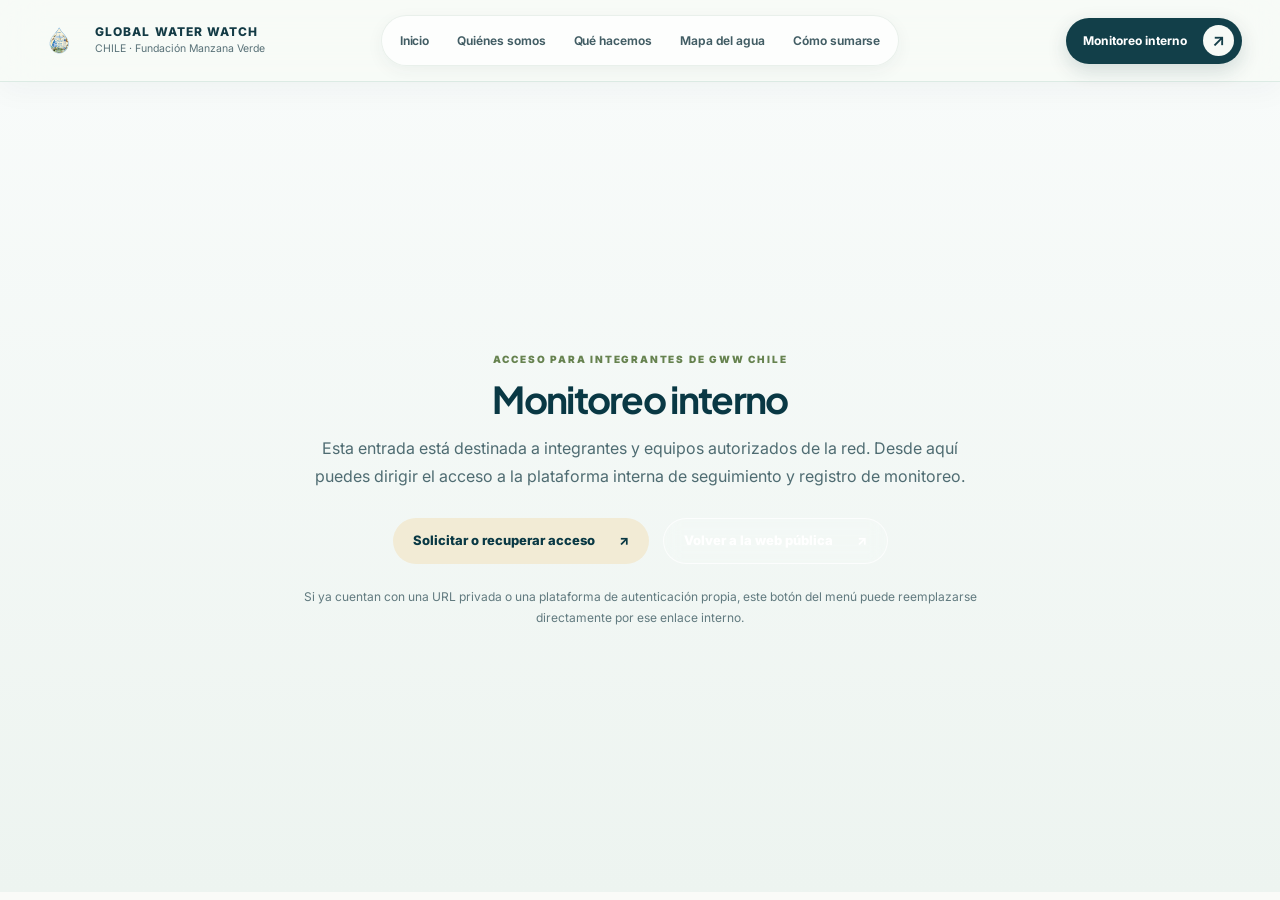
<file: monitoreo-interno.html>
<!doctype html>
<html lang="es-CL">
<head>
  <meta charset="utf-8">
  <meta name="viewport" content="width=device-width, initial-scale=1">
  <meta name="description" content="Acceso al monitoreo interno de Global Water Watch Chile para integrantes de la red.">
  <meta name="theme-color" content="#0c3a43">
  <title>Monitoreo interno · Global Water Watch Chile</title>
  <link rel="icon" href="assets/favicon.svg" type="image/svg+xml">
  <link rel="preconnect" href="https://fonts.googleapis.com">
  <link rel="preconnect" href="https://fonts.gstatic.com" crossorigin>
  <link href="https://fonts.googleapis.com/css2?family=Inter:wght@400;500;600;700;800&family=Plus+Jakarta+Sans:wght@400;500;600;700;800&display=swap" rel="stylesheet">
  <link rel="stylesheet" href="styles.css?v=gww-publica-20261116-navbar12">
  <script src="js/site.js?v=gww-publica-20261116-navbar12" defer></script>
</head>
<body>
  <header class="site-header" id="inicio">
    <a class="brand" href="index.html#inicio" aria-label="Global Water Watch Chile, volver al inicio">
      <img src="assets/logo-gww-chile.png" alt="" width="68" height="70">
      <span><strong>GLOBAL WATER WATCH</strong><small>CHILE · Fundación Manzana Verde</small></span>
    </a>
    <nav class="site-nav" id="site-nav" aria-label="Secciones de la web pública">
      <a href="index.html#inicio">Inicio</a>
      <a href="index.html#quienes">Quiénes somos</a>
      <a href="index.html#ciencia">Qué hacemos</a>
      <a href="index.html#mapa">Mapa del agua</a>
      <a href="index.html#contacto">Cómo sumarse</a>
    </nav>
    <div class="header-tools">
      <button class="menu-toggle" type="button" id="menu-toggle" aria-controls="site-nav" aria-expanded="false" aria-label="Abrir menú">
        <span class="menu-toggle-lines" aria-hidden="true"></span>
      </button>
      <a class="nav-internal is-current" href="monitoreo-interno.html" aria-current="page" aria-label="Monitoreo interno">
        <span class="internal-full">Monitoreo interno</span><span class="internal-short">Monitoreo</span>
        <span class="internal-arrow" aria-hidden="true">↗</span>
      </a>
    </div>
  </header>

  <main id="contenido">
    <section class="section internal-access" aria-labelledby="internal-access-heading">
      <div class="container internal-access__inner">
        <span class="eyebrow">Acceso para integrantes de GWW Chile</span>
        <h1 id="internal-access-heading">Monitoreo interno</h1>
        <p>Esta entrada está destinada a integrantes y equipos autorizados de la red. Desde aquí puedes dirigir el acceso a la plataforma interna de seguimiento y registro de monitoreo.</p>
        <div class="internal-access__actions">
          <a class="pill-link" href="mailto:fundacionmanzanaverde@gmail.com?subject=Acceso%20a%20monitoreo%20interno%20GWW%20Chile">Solicitar o recuperar acceso <span aria-hidden="true">↗</span></a>
          <a class="pill-link pill-link-secondary" href="index.html#contacto">Volver a la web pública <span aria-hidden="true">↗</span></a>
        </div>
        <p class="internal-access__note">Si ya cuentan con una URL privada o una plataforma de autenticación propia, este botón del menú puede reemplazarse directamente por ese enlace interno.</p>
      </div>
    </section>
  </main>
</body>
</html>
</file>
<file: styles.css>
/* Diseño público Global Water Watch Chile */
:root {
  --ink:#133b45;
  --deep:#093844;
  --blue:#2484bf;
  --sky:#68a5dd;
  --green:#66824f;
  --orange:#db5720;
  --cream:#f2ebd5;
  --paper:#fafbf8;
  --muted:#506971;
  --line:#dbe5e2;
  --header-height:78px;
  --heading:'Plus Jakarta Sans','Segoe UI',system-ui,sans-serif;
  --sans:'Inter','Segoe UI',Arial,system-ui,sans-serif;
  --serif:var(--heading);
}
*{box-sizing:border-box}
html{scroll-behavior:smooth;scroll-padding-top:var(--header-height)}
body{margin:0;background:var(--paper);color:var(--ink);font:400 15px/1.65 var(--sans);overflow-x:hidden}
img{display:block;max-width:100%}
h1,h2,h3,h4,p,figure{margin:0}
h1,h2,h3{line-height:1.13}
h1,h2,h3,h4{font-family:var(--heading);font-weight:700}
a{color:inherit;text-decoration:none}
button,input,select{font:inherit}
button{cursor:pointer}
[hidden]{display:none!important}
:focus-visible{outline:3px solid #db5720;outline-offset:4px}
.container{width:min(1160px,calc(100% - 48px));margin-inline:auto}
.container-wide{width:min(1360px,calc(100% - 40px));margin-inline:auto}
.skip-link{position:absolute;z-index:500;left:14px;top:-65px;padding:11px 15px;background:#fff;color:var(--deep)}
.skip-link:focus{top:10px}
.site-header{position:sticky;top:0;z-index:2000;min-height:var(--header-height);padding:8px clamp(18px,3.5vw,58px);display:flex;align-items:center;justify-content:space-between;gap:24px;background:rgba(246,250,248,.72);border-bottom:1px solid rgba(255,255,255,.5);box-shadow:0 3px 18px rgba(9,56,68,.055);-webkit-backdrop-filter:blur(24px) saturate(160%);backdrop-filter:blur(24px) saturate(160%)}
.brand{display:flex;align-items:center;gap:11px;min-width:0}
.brand img{width:54px;height:61px;object-fit:contain;flex-shrink:0}
.brand strong{display:block;font-size:13px;letter-spacing:.09em;line-height:1.25;font-weight:800}
.brand small{display:block;margin-top:4px;color:var(--muted);font-size:11px;line-height:1.2}
.site-nav{display:flex;align-items:center;gap:7px;white-space:nowrap;font-size:12px;font-weight:700}
.site-nav a{display:inline-flex;align-items:center;justify-content:center;padding:10px 15px;border:1px solid rgba(116,163,155,.23);border-radius:999px;background:rgba(255,255,255,.45);transition:background .2s ease,border-color .2s ease,transform .2s ease;color:var(--deep)}
.site-nav a:hover{background:rgba(255,255,255,.91);border-color:rgba(57,117,110,.35);transform:translateY(-1px)}
.site-nav .nav-contact{color:white;background:rgba(9,56,68,.83);border-color:rgba(9,56,68,.12)}
.site-nav .nav-contact:hover{background:rgba(9,56,68,.96);color:white}
.menu-toggle{display:none;border:1px solid rgba(116,163,155,.25);border-radius:12px;background:rgba(255,255,255,.58);color:var(--ink);font-size:26px;width:42px;height:40px;line-height:1}
.section{padding:clamp(42px,6vw,75px) 0}
.section-head{text-align:center;max-width:650px;margin:0 auto 27px}
.section-head h2{font-size:clamp(32px,3vw,44px);margin:4px auto 9px;letter-spacing:-.035em}
.section-head>p{font-size:15px;color:var(--muted);max-width:580px;margin-inline:auto;line-height:1.55}
.eyebrow{font-size:10px;letter-spacing:.18em;text-transform:uppercase;font-weight:900;color:var(--green)}
.pill-link{display:inline-flex;align-items:center;justify-content:center;gap:24px;background:var(--cream);color:var(--deep);font-size:13px;font-weight:800;padding:11px 20px;border-radius:40px;transition:transform .2s ease,background-color .2s ease;white-space:nowrap}
.pill-link:hover{transform:translateY(-2px);background:#fff7df}

/* Portada: mensaje centrado; métodos trasladados a la sección educativa. */
.hero{position:relative;isolation:isolate;color:#fff;min-height:calc(100svh - var(--header-height));background:#214b45;overflow:hidden}
.hero-landscape,.hero-people,.hero-shade{position:absolute;inset:0;z-index:-2;pointer-events:none}
.hero-landscape{width:73%;background:url('assets/hero-rio-comunidad.jpg') 45% 52%/cover no-repeat;-webkit-mask-image:linear-gradient(90deg,#000 0%,#000 50%,transparent 100%);mask-image:linear-gradient(90deg,#000 0%,#000 50%,transparent 100%)}
.hero-people{inset:0 0 0 auto;width:64%;background:url('assets/gww-p5-21.webp') center/cover no-repeat;-webkit-mask-image:linear-gradient(90deg,transparent 0%,#000 50%,#000 100%);mask-image:linear-gradient(90deg,transparent 0%,#000 50%,#000 100%)}
.hero-shade{z-index:-1;background:linear-gradient(180deg,rgba(3,38,43,.46),rgba(3,42,47,.4) 42%,rgba(1,27,36,.73) 100%),linear-gradient(90deg,rgba(0,33,41,.1),rgba(0,30,38,.26) 55%,rgba(0,30,37,.1))}
.hero-inner{min-height:calc(100svh - var(--header-height));display:flex;align-items:center;justify-content:center;padding-top:75px;padding-bottom:75px}
.hero-message{text-align:center;max-width:810px;margin-inline:auto;text-shadow:0 3px 18px rgba(0,25,34,.45)}
.hero-kicker{font-size:12px;letter-spacing:.22em;text-transform:uppercase;font-weight:800;color:#e5f3eb}
.hero h1{font-size:clamp(48px,6.2vw,84px);line-height:1.1;letter-spacing:-.055em;margin:14px 0 19px;text-wrap:balance;font-weight:750}
.hero h1 em{font-style:normal;color:#d5eef0;font-weight:750}
.hero-message>p:not(.hero-kicker){max-width:660px;font-size:clamp(15px,1.45vw,19px);line-height:1.65;color:#f6faf7;margin:0 auto}
.hero-actions{display:flex;align-items:center;justify-content:center;gap:12px;flex-wrap:wrap;margin-top:30px;text-shadow:none}
.hero-actions .pill-link{min-width:190px;gap:18px;padding:13px 22px}
.pill-link-secondary{background:rgba(250,253,250,.13);border:1px solid rgba(255,255,255,.72);color:white;-webkit-backdrop-filter:blur(8px);backdrop-filter:blur(8px)}
.pill-link-secondary:hover{background:rgba(255,255,255,.24);color:#fff}

/* Identidad: composición fotográfica editorial y datos con contraste alto. */
.identity{background:#fbfaf7}
.identity .section-head{margin-bottom:20px}
.identity-story{display:grid;grid-template-columns:minmax(0,1.02fr) minmax(0,.98fr);gap:clamp(28px,5vw,70px);align-items:center;max-width:1120px;margin:auto}
.identity-visual{position:relative;min-height:335px;padding:4px 52px 34px 0}
.identity-photo-main{display:block;width:100%;height:326px;object-fit:cover;object-position:center 47%;border-radius:90px 15px 80px 18px;box-shadow:0 24px 48px rgba(10,54,58,.12)}
.identity-photo-inset{position:absolute;right:0;bottom:0;display:block;width:42%;height:148px;object-fit:cover;border:7px solid #fbfaf7;border-radius:18px 58px 18px 56px;box-shadow:0 16px 33px rgba(7,45,50,.16)}
.identity-copy{max-width:520px}
.identity-overline{display:block;font-size:10px;letter-spacing:.16em;text-transform:uppercase;color:var(--green);font-weight:800;margin-bottom:8px}
.identity-statement{font:500 clamp(28px,3.3vw,45px)/1.12 var(--serif)!important;color:var(--deep)!important;letter-spacing:-.035em;margin-bottom:17px!important}
.identity-statement em{color:var(--blue)}
.identity-copy>p:not(.identity-statement){font-size:15px;line-height:1.76;color:#33535a;margin:0 0 12px}
.identity-copy .identity-signature{margin-top:18px!important;border-top:1px solid #cbdcd7;padding-top:14px;font-size:11px!important;letter-spacing:.05em;font-weight:750;color:var(--green)!important}
.network-ribbon{background:#fff;position:relative;margin:32px auto 0;border:1px solid #e5ece8;border-radius:22px;overflow:hidden;box-shadow:none}
.network-ribbon__content{display:flex;flex-direction:column;align-items:center;gap:10px;padding:24px 20px;color:var(--deep);text-align:center}
.network-caption{display:block;font-size:11px;letter-spacing:.15em;text-transform:uppercase;font-weight:900;color:#66824F}
.network-text{max-width:690px;font-size:13px;line-height:1.6;color:#53696d}
.network-logos-wrap{display:flex;flex-wrap:wrap;align-items:center;justify-content:center;gap:22px 38px;margin-top:9px;width:100%}
.network-logo{display:block;height:83px;max-width:165px;object-fit:contain;background:transparent;border:0;border-radius:0;padding:0;filter:none}
.organization-logos{display:flex;flex-wrap:wrap;align-items:center;justify-content:center;gap:18px 32px}
.organization-logo{display:flex;flex-direction:column;align-items:center;justify-content:center;gap:6px;min-width:86px;max-width:145px}
.organization-logo img{display:block;height:72px;max-width:145px;object-fit:contain;background:transparent;border:0;padding:0;box-shadow:none}
.organization-logo span{font-size:10px;line-height:1.3;color:var(--muted);text-align:center}
/* Qué hacemos: relato institucional, formación, material audiovisual y métodos. */
.science{background:#eef3ef}
.science .section-head{max-width:710px;margin-bottom:30px}
.science-intro{max-width:1020px;margin:0 auto 34px;display:grid;grid-template-columns:1fr 1fr;gap:clamp(20px,3vw,40px)}
.science-intro p{font-size:14px;line-height:1.8;color:#36575d}
.science-process{display:grid;grid-template-columns:repeat(3,minmax(0,1fr));gap:14px;margin-bottom:64px}
.process-step{padding:23px 23px 24px;border:1px solid #dce8e2;border-radius:17px;background:rgba(255,255,255,.72)}
.process-number{display:inline-block;font-size:11px;letter-spacing:.15em;font-weight:800;color:#45876d;margin-bottom:10px}
.process-step h3{font-size:17px;color:var(--deep);line-height:1.3;letter-spacing:-.02em;margin-bottom:8px}
.process-step p{font-size:12px;color:#526e72;line-height:1.7}
.science-subhead{text-align:center;margin:0 auto 24px;max-width:690px}
.science-subhead h3{font-size:clamp(24px,2.8vw,33px);letter-spacing:-.045em;margin:6px 0 10px;color:var(--deep)}
.science-subhead p{font-size:13px;color:var(--muted)}
.video-grid{display:grid;grid-template-columns:repeat(3,minmax(0,1fr));gap:18px}
.video-card{min-width:0}
.video-media{height:auto;aspect-ratio:16/10;position:relative;border-radius:15px;overflow:hidden;background:#174b53;box-shadow:0 9px 24px rgba(20,65,58,.12)}
.video-play{position:absolute;inset:0;width:100%;height:100%;display:grid;place-items:center;border:0;padding:0;background:transparent;color:#fff;cursor:pointer}
.video-play:after{content:"";position:absolute;inset:0;background:linear-gradient(180deg,transparent 35%,rgba(5,39,48,.4) 100%)}
.video-play img{width:100%;height:100%;object-fit:cover;transition:transform .3s}
.video-play:hover img{transform:scale(1.035)}
.play-ring{position:absolute;z-index:2;display:grid;place-items:center;width:60px;height:60px;border:1.5px solid #fff;border-radius:50%;background:rgba(0,37,44,.48);font-size:24px;line-height:1;padding-left:4px;transition:transform .2s}
.video-play:hover .play-ring{transform:scale(1.1)}
.video-media iframe{width:100%;height:100%;border:0;position:absolute;inset:0}
.video-card h3{font-size:19px;line-height:1.28;margin:14px 0 6px;color:var(--deep);text-align:center;font-weight:700}
.video-card>p{font-size:12px;color:var(--muted);line-height:1.6;text-align:center;max-width:310px;margin:0 auto}
.video-source-link{display:block;font-size:11px;font-weight:700;color:#176c87;text-align:center;margin-top:6px}
.video-source-link:hover{text-decoration:underline}
.monitoring{margin:72px auto 0}
.monitoring-intro{text-align:center;max-width:820px;margin:0 auto 32px}
.monitoring-intro h3{font-size:clamp(25px,3.2vw,38px);line-height:1.2;letter-spacing:-.04em;color:var(--deep);margin:7px 0 13px}
.monitoring-intro p{font-size:14px;line-height:1.75;color:#4d696e}
.methods{display:grid;grid-template-columns:repeat(3,minmax(0,1fr));gap:17px;align-items:stretch}
.method{min-width:0;border:1px solid #dce7e3;border-radius:23px;overflow:hidden;background:#fff;box-shadow:0 6px 21px rgba(17,60,65,.05)}
.method-visual{height:215px;display:grid;place-items:center;background:linear-gradient(142deg,#dcefeb,#edf5ed 60%,#e7f0e4);padding:20px}
.method-visual img{max-height:180px;max-width:78%;width:auto;height:auto;object-fit:contain;filter:drop-shadow(0 8px 12px rgba(21,66,69,.16))}
.method-visual--fisico img{max-height:190px;max-width:45%}
.method-visual--bacterio img{max-height:160px;max-width:68%}
.method-visual--macro img{max-height:185px;max-width:67%}
.method-content{padding:23px 23px 28px}
.method-label{font-size:10px;font-weight:800;letter-spacing:.09em;text-transform:uppercase;color:#5d8974}
.method-content h4{font-size:21px;letter-spacing:-.035em;line-height:1.22;color:var(--deep);margin:8px 0 12px}
.method-content p{font-size:13px;line-height:1.7;color:#526b70}
.stats{display:grid;grid-template-columns:repeat(3,minmax(0,1fr));max-width:1150px;margin:48px auto 48px;padding:30px 24px 20px;border-radius:23px;background:#f2ebd5;border:1px solid #e7dfc6;text-align:center}
.stats>div{padding:5px 18px;border-right:1px solid #d2cab6}
.stats>div:nth-child(3){border-right:0}
.stats strong{display:block;font:800 clamp(34px,4vw,54px)/1.08 var(--heading);letter-spacing:-.055em;color:#103e46}
.stats span{display:block;font-size:12px;line-height:1.5;color:#405b60;margin-top:4px}
.stats p{grid-column:1/-1;margin-top:19px;font-size:10.5px;line-height:1.5;color:#62746c}

/* Mapa: vista nacional a pantalla completa con explorador lateral desplegable. */
.map-section{position:relative;background:#f8faf9;min-height:calc(100svh - var(--header-height));padding:58px 0 95px;display:block}
.map-section .container-wide{width:min(1500px,calc(100% - 46px))}
.map-section .section-head{margin-bottom:21px}
.map-section .section-head h2{font-size:clamp(31px,2.8vw,42px);margin:3px auto 8px}
.map-section .section-head>p{font-size:13px}
.map-shell{position:relative;isolation:isolate;z-index:0;height:clamp(540px,72svh,860px);background:#fff;border:1px solid #dbe7e2;border-radius:22px;overflow:hidden;box-shadow:0 8px 24px rgba(14,58,61,.07)}
.map-main,.water-map{width:100%;height:100%;position:relative}
.water-map{background:#dfeee8;overflow:hidden}
.map-status{position:absolute;inset:0;z-index:550;display:grid;place-items:center;padding:18px;background:rgba(255,255,255,.86);font-size:12px;color:var(--muted);text-align:center}
.map-explore-toggle{position:absolute;top:17px;right:18px;z-index:800;display:flex;align-items:center;justify-content:center;gap:11px;min-height:45px;padding:10px 19px;border-radius:999px;border:1px solid #d6e5de;background:rgba(255,255,255,.93);box-shadow:0 6px 18px rgba(10,55,59,.16);-webkit-backdrop-filter:blur(12px);backdrop-filter:blur(12px);font-size:12px;font-weight:800;color:var(--deep)}
.map-explore-toggle:hover,.map-explore-toggle[aria-expanded="true"]{background:#e6f1eb;border-color:#bed7c9}
.filter-glyph{font-size:20px;font-weight:600;line-height:1}
.map-sidebar{position:absolute;z-index:790;right:16px;top:75px;bottom:16px;width:min(370px,calc(100% - 32px));min-width:0;min-height:0;display:flex;flex-direction:column;background:rgba(255,255,255,.98);border:1px solid #dce8e3;border-radius:18px;box-shadow:0 18px 42px rgba(9,51,58,.2);padding:24px 18px 18px;overflow:hidden;-webkit-backdrop-filter:blur(16px);backdrop-filter:blur(16px)}
.map-sidebar[hidden]{display:none}
.map-sidebar-close{position:absolute;top:10px;right:11px;border:0;background:#edf3ef;color:var(--deep);width:28px;height:28px;border-radius:50%;display:grid;place-items:center;font-size:22px;line-height:1}
.map-sidebar-intro{margin-bottom:14px;padding-right:14px}
.map-sidebar-intro .eyebrow{font-size:9px}
.map-sidebar-intro h3{font-size:20px;line-height:1.25;color:var(--deep);margin:7px 0 6px;letter-spacing:-.025em}
.map-sidebar-intro p{font-size:11px;color:#526e74;line-height:1.5}
.map-filters{display:grid;gap:10px;flex:0 0 auto}
.map-filters label{min-width:0;display:grid;gap:4px;font-size:10px;font-weight:800;letter-spacing:.045em;text-transform:uppercase;color:#536e73}
.map-filter-row{display:grid;grid-template-columns:minmax(0,1fr) minmax(0,1fr);gap:9px}
.map-filters input,.map-filters select{width:100%;height:38px;min-width:0;border:1px solid #d7e2dd;background:#fff;border-radius:9px;color:var(--ink);font:400 12px var(--sans);padding:0 10px}
.map-reset{height:37px;width:100%;border:1px solid #cfdfd7;border-radius:9px;background:#eef5f1;color:var(--deep);font-size:11px;font-weight:800;cursor:pointer}
.map-reset:hover{background:#dfeee6}
.map-directory{display:flex;flex-direction:column;min-height:0;flex:1 1 auto;margin-top:15px;border-top:1px solid #e4ebe8;padding-top:11px}
.map-directory-head{display:flex;justify-content:space-between;align-items:baseline;gap:10px;margin-bottom:8px}
.map-directory-title{font-size:10px;letter-spacing:.1em;text-transform:uppercase;font-weight:900;color:#64824f}
.map-list-count{font-size:10px;color:#607979;white-space:nowrap}
.map-list{display:flex;flex-direction:column;gap:5px;min-height:0;overflow-y:auto;overflow-x:hidden;overscroll-behavior:contain;scrollbar-width:thin;padding-right:3px}
.map-list-item{width:100%;display:grid;grid-template-columns:1fr;gap:2px;text-align:left;border:1px solid transparent;border-bottom-color:#e3ece8;border-radius:8px;background:transparent;padding:9px 10px;color:var(--ink);cursor:pointer}
.map-list-item:hover,.map-list-item[aria-current="true"]{border-color:#bed9cb;background:#eff5f1}
.map-list-item span{font-size:12px;font-weight:800;line-height:1.27}
.map-list-item small{font-size:10px;line-height:1.35;color:#61777b}
.map-empty{font-size:12px;color:var(--muted)}
.map-detail{position:absolute;z-index:650;bottom:20px;left:20px;width:min(400px,calc(100% - 40px));max-height:min(72%,470px);overflow-y:auto;overscroll-behavior:contain;scrollbar-width:thin;border:1px solid rgba(220,233,228,.98);border-radius:17px;padding:18px 18px 14px;background:rgba(255,255,252,.97);box-shadow:0 14px 40px rgba(8,51,55,.2);-webkit-backdrop-filter:blur(10px);backdrop-filter:blur(10px)}
.map-detail-header{padding-bottom:10px;margin-bottom:9px;border-bottom:1px solid #dce7e2}
.map-detail h3{font-size:clamp(20px,2.2vw,26px);line-height:1.2;color:var(--deep);margin:0 0 7px}
.map-detail p{font-size:11.5px;color:var(--muted);line-height:1.43}
.map-detail .detail-place{font-size:9px;color:var(--green);font-weight:800;letter-spacing:.07em;text-transform:uppercase;margin:0 0 5px}
.detail-fields{display:grid;grid-template-columns:repeat(2,minmax(0,1fr));gap:0 12px;margin:4px 0}
.detail-row{min-width:0;border-top:1px solid #e6eee9;padding:7px 0}
.detail-row dt{font-size:9px;font-weight:800;letter-spacing:.055em;text-transform:uppercase;color:#627b79}
.detail-row dd{font-size:11px;line-height:1.36;color:#204750;margin:3px 0 0;overflow-wrap:anywhere}
.map-disclaimer{font-size:9.5px!important;line-height:1.4!important;color:#687f7c!important;margin-top:9px}
.map-source{font-size:10px;font-weight:750;color:#176e83;display:inline-flex;margin-top:8px}
.detail-close{float:right;display:inline-grid;place-items:center;width:28px;height:28px;border:0;border-radius:50%;background:#eaf3ef;color:#31565c;font-size:19px;font-weight:400;line-height:1;cursor:pointer}
.detail-close:hover{background:#d5e9df}
.map-section .leaflet-container{font-family:var(--sans)}
.map-section .leaflet-control-attribution{font-size:9px}
.map-section .leaflet-control-zoom{margin-top:18px;margin-left:18px}
.map-section .leaflet-control-zoom a{font-family:var(--sans)}

/* Contacto exclusivamente con organizaciones territoriales. */
.contact{position:relative;isolation:isolate;overflow:hidden;background:#153f46;color:#fff;text-align:center;padding:78px 0;min-height:460px;display:grid;align-items:center}
.contact-photo{position:absolute;inset:0;z-index:-1;background:linear-gradient(rgba(0,43,49,.52),rgba(3,45,51,.62)),url('assets/contacto-organizaciones.jpg') center 46%/cover no-repeat;transform:scale(1.02)}
.contact .eyebrow{color:#c6ead6}
.contact h2{font-size:clamp(33px,3.2vw,45px);margin:5px 0 15px}
.contact p{font-size:15px;max-width:700px;margin:0 auto 22px;line-height:1.65;color:#f3f8f7}
.site-footer{background:#0d3844;color:#eaf3f0;padding:25px 0}
.footer-inner{display:flex;align-items:center;justify-content:space-between;gap:30px}
.footer-brand{display:flex;align-items:center;gap:20px;min-width:0}
.footer-brand img{height:135px;width:116px;object-fit:contain}
.footer-brand span{font-size:13px;color:#d3e4e1;line-height:1.5}
.footer-brand strong{font-size:17px;color:#fff}
.footer-social{display:flex;flex-direction:column;align-items:flex-start;gap:3px;font-size:13px}
.footer-social strong{font-size:14px;margin-bottom:3px}
.footer-social a:hover{text-decoration:underline}
.footer-license{font-size:10px;color:#b0d1d2;margin-top:6px}

@media(max-width:1020px) and (min-width:781px){
  .container{width:min(100% - 36px,1080px)}
  .brand strong{font-size:11px;letter-spacing:.05em}
  .brand small{font-size:10px}
  .site-nav a{padding:9px 11px;font-size:11px}
  .identity-visual{min-height:280px;padding-right:34px}
  .identity-photo-main{height:270px}
  .identity-photo-inset{height:114px}
}
@media(max-width:780px){
  :root{--header-height:69px}
  .site-header{padding:5px 18px;gap:8px}
  .brand img{width:47px;height:57px}
  .brand strong{font-size:11px}
  .brand small{font-size:10px}
  .menu-toggle{display:block;margin-left:auto}
  .site-nav{display:none;position:absolute;top:100%;left:12px;right:12px;padding:14px;background:rgba(250,252,250,.97);-webkit-backdrop-filter:blur(20px);backdrop-filter:blur(20px);flex-direction:column;align-items:stretch;gap:8px;border:1px solid var(--line);border-radius:0 0 16px 16px;box-shadow:0 12px 25px rgba(10,48,52,.12)}
  .site-nav.is-open{display:flex}
  .site-nav a{padding:11px 13px}
  .hero-landscape{width:100%;-webkit-mask-image:none;mask-image:none;opacity:.7}
  .hero-people{width:100%;opacity:.65}
  .hero-shade{background:linear-gradient(180deg,rgba(1,30,37,.57) 0%,rgba(2,39,44,.52) 34%,rgba(2,31,38,.78) 100%)}
  .hero-inner{min-height:calc(100svh - var(--header-height));padding:65px 0}
  .hero h1{font-size:clamp(42px,8vw,66px)}
  .hero-message>p:not(.hero-kicker){font-size:15px}
  .hero-actions{margin-top:25px}
  .section{padding:52px 0}
  .identity-story{grid-template-columns:1fr;gap:22px}
  .identity-visual{min-height:0;padding:0 33px 30px 0}
  .identity-photo-main{height:300px}
  .identity-photo-inset{height:125px}
  .identity-copy{max-width:none;text-align:center}
  .identity-copy>p:not(.identity-statement){font-size:14px}
  .identity-copy .identity-signature{margin:15px auto 0!important}
  .network-ribbon{margin-top:25px}
  .science-intro{grid-template-columns:1fr;gap:14px}
  .science-process{grid-template-columns:1fr;gap:10px;margin-bottom:50px}
  .process-step{padding:20px 22px}
  .methods{grid-template-columns:1fr;max-width:500px;margin:0 auto}
  .method{display:grid;grid-template-columns:155px 1fr}
  .method-visual{height:auto;min-height:208px;padding:16px}
  .method-visual img{max-height:160px}
  .method-content{padding:19px}
  .method-content h4{font-size:19px}
  .monitoring{margin-top:55px}
  .map-section{padding:50px 0 83px}
  .map-shell{height:520px}
  .map-explore-toggle{top:12px;right:12px}
  .map-sidebar{right:12px;top:69px;bottom:12px;width:min(360px,calc(100% - 24px));padding:19px 15px 14px}
  .map-detail{max-height:62%;width:min(340px,calc(100% - 24px));bottom:12px;left:12px}
}
@media(max-width:560px){
  .container,.container-wide,.map-section .container-wide{width:calc(100% - 28px)}
  .hero h1{font-size:clamp(40px,10vw,54px)}
  .hero-kicker{font-size:10px}
  .hero-message>p:not(.hero-kicker){font-size:13px}
  .hero-actions{gap:10px}
  .hero-actions .pill-link{min-width:0;width:100%;max-width:250px;padding:12px 18px}
  .identity-photo-main{height:225px}
  .identity-photo-inset{height:100px;width:42%}
  .network-ribbon__content{padding:21px 14px}
  .network-logos-wrap{gap:13px 22px}
  .network-logo{height:68px;max-width:135px}
  .video-grid{grid-template-columns:1fr;gap:26px}
  .video-media{aspect-ratio:16/9}
  .science-intro p{font-size:13px}
  .method{display:block}
  .method-visual{height:160px;min-height:0}
  .method-visual img,.method-visual--fisico img{max-height:133px}
  .method-content{padding:20px 21px 24px}
  .monitoring-intro p{font-size:13px}
  .stats{padding:21px 12px 16px;gap:12px;grid-template-columns:1fr;margin:38px 14px 0}
  .stats strong{font-size:37px}
  .stats span{font-size:11px}
  .stats>div{padding:0 4px 12px;border-right:0;border-bottom:1px solid #d3cbb5}
  .stats>div:nth-child(3){border:0;padding-bottom:0}
  .map-section{padding:45px 0 77px}
  .map-shell{height:475px;border-radius:16px}
  .map-detail{max-height:62%;width:calc(100% - 24px);left:12px;bottom:12px}
  .map-explore-toggle{font-size:11px;padding:10px 13px;min-height:40px}
  .map-sidebar{top:63px;bottom:10px;right:10px;width:calc(100% - 20px)}
  .map-sidebar-intro{margin-bottom:9px}
  .map-sidebar-intro h3{font-size:17px}
  .map-directory{margin-top:9px;padding-top:8px}
  .detail-fields{grid-template-columns:repeat(2,minmax(0,1fr))}
  .footer-inner{flex-direction:column;align-items:flex-start}
  .footer-brand img{height:104px;width:88px}
}
@media(max-height:680px) and (min-width:781px){
  .hero-inner{padding:32px 0}
  .hero h1{font-size:clamp(40px,5vw,63px)}
  .map-shell{height:520px}
}
@media(prefers-reduced-motion:reduce){html{scroll-behavior:auto}*,*:before,*:after{transition:none!important;animation:none!important}}

/* === Ajustes editoriales y visuales · ronda 2 === */
.identity-head{max-width:760px;margin-bottom:28px}
.identity-head h2{font-size:clamp(32px,3vw,44px);margin:4px auto 9px;letter-spacing:-.035em}
.identity-head>p{max-width:620px;margin-inline:auto}
.identity-copy>p{max-width:560px}
.identity-copy .identity-signature{display:inline-block}

.science .section-head{margin-bottom:22px}
.science-intro--single{display:block;max-width:840px;margin:0 auto 36px;text-align:center}
.science-intro--single p{font-size:14px;line-height:1.85;color:#36575d}
.science-process{margin-bottom:58px}

.method--full-photo .method-visual{height:245px;padding:0;background:#dfe8e4}
.method--full-photo .method-visual img{width:100%;height:100%;max-width:none;max-height:none;object-fit:cover;object-position:center;filter:none}
.method-steps{margin:16px 0 0;padding:0;list-style:none;display:grid;gap:8px}
.method-steps li{position:relative;padding-left:18px;font-size:12px;line-height:1.55;color:#4f696f}
.method-steps li::before{content:"";position:absolute;left:0;top:.5em;width:8px;height:8px;border-radius:50%;background:#79a88a}

.gww-marker-wrap{background:transparent;border:0}
.gww-marker{position:relative;width:40px;height:40px;border-radius:50% 50% 50% 0;transform:rotate(-45deg);background:linear-gradient(155deg,#54abe0 0%,#2d86c8 58%,#1768a9 100%);border:2.5px solid #fff;box-shadow:0 8px 18px rgba(9,56,68,.24)}
.gww-marker::after{content:"";position:absolute;inset:auto 0 4px 0;margin:auto;width:8px;height:8px;border-radius:50%;background:rgba(255,255,255,.2)}
.gww-marker span{position:absolute;inset:0;display:grid;place-items:center;transform:rotate(45deg);font-family:var(--heading);font-weight:800;font-size:9px;letter-spacing:.07em;color:#fff;text-shadow:0 1px 2px rgba(0,0,0,.18)}

@media (max-width: 980px){
  .identity-head{margin-bottom:22px}
  .method--full-photo .method-visual{height:225px}
}
@media (max-width: 760px){
  .identity-head>p,.science-intro--single{max-width:100%}
  .science-intro--single p{font-size:13px}
  .method--full-photo .method-visual{height:215px}
}

/* === Ajustes de jerarquía y lectura · ronda 3 === */
.identity-copy{max-width:560px}
.identity-statement{font-size:clamp(24px,3vw,36px)!important;line-height:1.14!important;margin-bottom:14px!important}
.identity-lead{font-size:16px;line-height:1.8;color:#335861;margin-bottom:16px!important}
.identity-notes{display:grid;gap:10px;margin:0 0 16px}
.identity-note{display:grid;gap:5px;padding:14px 16px;border:1px solid #d9e6e1;border-radius:16px;background:rgba(255,255,255,.76)}
.identity-note strong{font-family:var(--heading);font-size:13px;color:var(--deep)}
.identity-note span{font-size:13px;line-height:1.65;color:#4e6c73}
.expandable{margin:12px 0 0;border:1px solid #dce8e2;border-radius:16px;background:rgba(255,255,255,.78);overflow:hidden}
.expandable summary{list-style:none;cursor:pointer;padding:14px 18px;font-weight:700;font-size:13px;color:var(--deep);display:flex;align-items:center;justify-content:space-between;gap:12px}
.expandable summary::-webkit-details-marker{display:none}
.expandable summary::after{content:'+';font-size:18px;line-height:1;color:#4d7677;flex-shrink:0}
.expandable[open] summary::after{content:'–'}
.expandable-content{padding:0 18px 18px}
.expandable-content p{font-size:13px;line-height:1.75;color:#4e6c73;margin:0}
.expandable--centered{max-width:640px;margin:16px auto 0;text-align:left}
.network-ribbon{margin-top:28px}
.science-process{margin-top:6px}
.map-legend{position:absolute;left:16px;bottom:16px;z-index:780;display:flex;align-items:center;gap:10px;padding:10px 14px;border-radius:999px;background:rgba(255,255,255,.94);border:1px solid #d6e5de;box-shadow:0 6px 18px rgba(10,55,59,.12);font-size:12px;font-weight:700;color:var(--deep);-webkit-backdrop-filter:blur(10px);backdrop-filter:blur(10px)}
.map-legend-marker{position:relative;width:18px;height:18px;border-radius:50% 50% 50% 0;transform:rotate(-45deg);background:linear-gradient(155deg,#54abe0 0%,#2d86c8 58%,#1768a9 100%);border:2px solid #fff;box-shadow:0 3px 8px rgba(9,56,68,.18)}
.map-legend-marker::after{content:'GWW';position:absolute;inset:0;display:grid;place-items:center;transform:rotate(45deg);font-family:var(--heading);font-size:4.8px;font-weight:800;letter-spacing:.05em;color:#fff}
.gww-marker{width:44px;height:44px}
.gww-marker span{font-size:10px}

@media (max-width: 980px){
  .identity-lead{font-size:15px}
}
@media (max-width: 760px){
  .identity-notes{gap:8px}
  .identity-note{padding:12px 14px}
  .expandable summary{padding:13px 15px;font-size:12.5px}
  .expandable-content{padding:0 15px 15px}
  .map-legend{left:10px;bottom:10px;font-size:11px;padding:8px 11px}
}

/* === Armonización visual sección identidad y métodos · ronda 4 === */
.identity-head{max-width:880px;margin-bottom:34px}
.identity-head .eyebrow{margin-bottom:10px}
.identity-head h2{max-width:860px;font-size:clamp(34px,4.2vw,58px);line-height:1.08;letter-spacing:-.045em;margin:0 auto 14px}
.identity-head > p{max-width:760px;font-size:16px;line-height:1.7;color:#526e74}
.identity-story{gap:clamp(28px,4vw,54px);align-items:start}
.identity-visual{padding:0 36px 28px 0;min-height:auto}
.identity-photo-main{height:430px;border-radius:38px 16px 34px 16px;object-position:center center}
.identity-photo-inset{right:10px;bottom:0;width:38%;height:138px;border-width:6px;border-radius:18px 30px 18px 30px}
.identity-overline{margin-bottom:10px}
.identity-lead{font-size:17px;line-height:1.78;color:#365a62;margin-bottom:18px!important}
.identity-notes{grid-template-columns:1fr;gap:12px;margin-bottom:8px}
.identity-note{padding:15px 17px;border-radius:18px}
.identity-signature{display:none}

.monitoring-intro{max-width:780px;margin:0 auto 28px}
.monitoring-intro p{max-width:720px;margin:0 auto;line-height:1.7}
.methods{gap:20px}
.method{border-radius:24px}
.method--full-photo .method-visual{height:235px;overflow:hidden}
.method--full-photo .method-visual img{width:100%;height:100%;object-fit:cover;object-position:center center}
.method:nth-child(1) .method-visual img{object-position:center 42%}
.method:nth-child(2) .method-visual img{object-position:center center}
.method:nth-child(3) .method-visual img{object-position:center 55%}
.method-content{padding:22px 24px 24px}
.method-content p{font-size:13px;line-height:1.7;color:#526b70}
.method-expandable{margin-top:14px;background:#f8fbf9}
.method-expandable summary{padding:12px 14px;font-size:12.5px}
.method-expandable .expandable-content{padding:0 14px 14px}
.method-expandable .expandable-content p{font-size:12.5px;margin-bottom:10px}
.method-steps{margin-top:10px;gap:7px}
.method-steps li{font-size:12px;line-height:1.5}

@media (max-width: 980px){
  .identity-head h2{font-size:clamp(32px,5vw,48px)}
  .identity-photo-main{height:360px}
}
@media (max-width: 760px){
  .identity-head{margin-bottom:24px}
  .identity-head h2{font-size:clamp(28px,8vw,40px)}
  .identity-head > p{font-size:14px}
  .identity-visual{padding:0 28px 26px 0}
  .identity-photo-main{height:290px}
  .identity-photo-inset{height:114px;width:42%}
  .identity-lead{font-size:15px}
  .method--full-photo .method-visual{height:210px}
}

/* === Simplificación de "Qué hacemos" · ronda 5 === */
.science-head{max-width:760px;margin-bottom:28px}
.science-head > p{max-width:690px;font-size:16px;line-height:1.7}
.science-subhead--compact{max-width:880px;margin:0 auto 26px}
.science-subhead--compact h3{margin-top:8px}
.science-subhead--compact p{max-width:760px;margin-inline:auto;font-size:14px;line-height:1.75;color:#4f6a70}
.video-grid{margin-bottom:8px}
.monitoring{margin-top:56px}
.monitoring-intro{max-width:760px;margin:0 auto 26px}
.monitoring-intro h3{margin-bottom:10px}
.monitoring-intro p{max-width:680px}
.method{display:flex;flex-direction:column}
.method--full-photo .method-visual{height:250px;background:#dfe8e4}
.method--full-photo .method-visual img{width:100%;height:100%;object-fit:cover;object-position:center center}
.method:nth-child(1) .method-visual img{object-position:center 48%}
.method:nth-child(2) .method-visual img{object-position:center 52%}
.method:nth-child(3) .method-visual img{object-position:center 60%}
.method-content{display:flex;flex-direction:column;gap:0;min-height:0}
.method-content p{margin-bottom:0}
.method-expandable{margin-top:16px}
.method-expandable summary{font-size:13px;font-weight:700}

/* hide removed text-heavy block leftovers if present */
.science-intro,.science-process{display:none!important}

@media (max-width: 980px){
  .science-head > p{font-size:15px}
  .method--full-photo .method-visual{height:228px}
}
@media (max-width: 760px){
  .science-head{margin-bottom:22px}
  .science-head > p{font-size:14px}
  .science-subhead--compact{margin-bottom:20px}
  .science-subhead--compact p{font-size:13px}
  .monitoring{margin-top:46px}
  .method--full-photo .method-visual{height:215px}
}

/* === Refinamiento integral "Qué hacemos" + acceso interno · ronda 6 === */
.site-nav{flex-wrap:wrap;justify-content:flex-end}
.site-nav .nav-internal{background:rgba(226,240,236,.78);border-color:rgba(111,155,146,.28)}
.site-nav .nav-internal:hover{background:rgba(255,255,255,.92)}
.site-nav .nav-internal.is-current{background:rgba(207,229,223,.92)}

.science-head{max-width:780px;margin-bottom:22px}
.science-head h2{font-size:clamp(34px,4vw,52px);line-height:1.08;letter-spacing:-.045em}
.science-head>p{max-width:720px;font-size:16px;line-height:1.72;color:#4f6c72}
.science-flow{list-style:none;padding:0;margin:0 auto 34px;max-width:980px;display:grid;grid-template-columns:repeat(3,minmax(0,1fr));gap:16px}
.science-flow li{padding:16px 18px;border-top:1px solid #d5e3dd;border-bottom:1px solid #d5e3dd;color:#315860;font-size:13px;line-height:1.65;text-align:center;background:linear-gradient(180deg, rgba(255,255,255,.35), rgba(255,255,255,.15))}
.science-flow li::before{content:"";display:block;width:9px;height:9px;border-radius:50%;background:#79a88a;margin:0 auto 10px}
.science-subhead--refined{max-width:760px;margin:0 auto 22px;text-align:center}
.science-subhead--refined .eyebrow{margin-bottom:10px}
.science-subhead--refined h3{font-size:clamp(24px,3vw,34px);line-height:1.18;letter-spacing:-.04em;margin:0 0 10px;color:var(--deep)}
.science-subhead--refined p{max-width:700px;margin:0 auto;font-size:14px;line-height:1.72;color:#526d72}
.video-grid{margin-bottom:18px}
.video-card h3{font-size:21px;margin-top:15px}
.video-card>p{font-size:13px;max-width:320px}
.monitoring{margin-top:64px}
.monitoring-intro--refined{max-width:820px;margin:0 auto 28px}
.monitoring-intro--refined h3{font-size:clamp(26px,3vw,38px);line-height:1.15;letter-spacing:-.042em;margin-top:6px}
.monitoring-intro--refined p{max-width:760px}
.method--full-photo .method-visual{height:245px;background:#e7eeea;display:grid;place-items:center}
.method--full-photo .method-visual img{width:100%;height:100%;object-fit:cover;object-position:center center}
.method:nth-child(1) .method-visual img{object-position:center center}
.method:nth-child(2) .method-visual{padding:16px;background:#f1efea}
.method:nth-child(2) .method-visual img{width:auto;height:auto;max-width:74%;max-height:82%;object-fit:contain;object-position:center;filter:drop-shadow(0 8px 18px rgba(14,45,49,.12))}
.method:nth-child(3) .method-visual img{object-position:center center}
.method-content{padding:22px 24px 23px}
.method-content h4{font-size:20px}
.method-content p{font-size:13px;line-height:1.68}
.method-expandable summary{font-size:13px}

.internal-access{min-height:calc(100vh - 90px);display:grid;place-items:center;background:linear-gradient(180deg,#f8fbfa 0%, #edf4f0 100%)}
.internal-access__inner{text-align:center;max-width:760px;padding-block:70px}
.internal-access__inner h1{font-size:clamp(34px,4vw,52px);line-height:1.1;letter-spacing:-.045em;color:var(--deep);margin:8px 0 14px}
.internal-access__inner > p{font-size:16px;line-height:1.75;color:#4f6c72;max-width:680px;margin:0 auto}
.internal-access__actions{display:flex;justify-content:center;gap:14px;flex-wrap:wrap;margin-top:28px}
.internal-access__note{margin-top:22px!important;font-size:12px!important;color:#617a7f!important}
.site-nav--simple{display:flex}

@media (max-width: 1100px){
  .site-nav{gap:6px}
  .site-nav a{padding:10px 12px}
}
@media (max-width: 980px){
  .science-flow{grid-template-columns:1fr;max-width:640px;gap:10px;margin-bottom:28px}
  .science-flow li{text-align:left;padding:14px 16px}
  .science-flow li::before{margin:0 0 10px}
}
@media (max-width: 760px){
  .science-head h2{font-size:clamp(30px,7.4vw,42px)}
  .science-head>p,.internal-access__inner > p{font-size:14px}
  .science-subhead--refined h3,.monitoring-intro--refined h3{font-size:clamp(24px,6vw,30px)}
  .video-card h3{font-size:19px}
  .monitoring{margin-top:48px}
  .method--full-photo .method-visual{height:220px}
  .internal-access__inner{padding-block:54px}
  .site-nav--simple{display:flex}
}

/* === Reajuste editorial y visual · ronda 7 === */
.identity-story{align-items:center}
.identity-copy{display:flex;flex-direction:column;gap:0}
.identity-highlights{display:grid;grid-template-columns:minmax(0,1.12fr) minmax(0,.88fr);gap:14px;margin:18px 0 16px;align-items:stretch}
.identity-spotlight{position:relative;margin:0;border-radius:22px;overflow:hidden;min-height:218px;box-shadow:0 14px 32px rgba(12,58,67,.08)}
.identity-spotlight img{width:100%;height:100%;object-fit:cover;display:block}
.identity-spotlight figcaption{position:absolute;left:14px;right:14px;bottom:14px;padding:12px 14px;border-radius:16px;background:rgba(255,255,255,.92);backdrop-filter:blur(8px);font-size:12.5px;line-height:1.55;color:#264d54}
.identity-badges{display:grid;gap:12px}
.identity-badge{padding:18px 16px;border-radius:20px;background:linear-gradient(180deg,rgba(255,255,255,.92),rgba(248,252,249,.92));border:1px solid #d9e7e1;box-shadow:0 10px 24px rgba(12,58,67,.05)}
.identity-badge strong{display:block;font-family:var(--heading);font-size:18px;line-height:1.1;color:var(--deep);margin-bottom:7px}
.identity-badge span{font-size:13px;line-height:1.6;color:#4e6b71}

.science-head,.science-flow,.science-subhead--refined{display:none!important}
.science-overview{display:grid;grid-template-columns:minmax(0,1fr) minmax(340px,460px);gap:34px;align-items:center;margin-bottom:22px}
.science-overview__copy .eyebrow{margin-bottom:12px}
.science-overview__copy h2{font-size:clamp(34px,4vw,52px);line-height:1.05;letter-spacing:-.048em;margin:0 0 14px;color:var(--deep)}
.science-overview__copy p{max-width:620px;font-size:16px;line-height:1.74;color:#4f6c72;margin:0 0 18px}
.science-points{list-style:none;padding:0;margin:0;display:grid;gap:10px}
.science-points li{display:grid;grid-template-columns:120px 1fr;gap:12px;align-items:start;padding:14px 16px;border-radius:18px;background:rgba(255,255,255,.65);border:1px solid #dbe7e2}
.science-points strong{font-family:var(--heading);font-size:15px;color:var(--deep)}
.science-points span{font-size:13px;line-height:1.62;color:#4f6d73}
.science-overview__visual{margin:0;position:relative;border-radius:30px;overflow:hidden;min-height:460px;box-shadow:0 24px 46px rgba(12,58,67,.10)}
.science-overview__visual img{width:100%;height:100%;object-fit:cover;display:block}
.science-overview__visual figcaption{position:absolute;left:18px;right:18px;bottom:18px;padding:14px 16px;border-radius:16px;background:rgba(255,255,255,.92);backdrop-filter:blur(10px);font-size:13px;line-height:1.6;color:#2f565e}
.science-bridge{max-width:720px;margin:0 auto 18px;text-align:center;font-size:13px;line-height:1.7;color:#688086}
.video-grid{margin-bottom:12px}
.monitoring{margin-top:54px}
.monitoring-intro--refined{max-width:760px;margin:0 auto 22px;text-align:center}
.monitoring-intro--refined h3{font-size:clamp(24px,3vw,34px);line-height:1.15;letter-spacing:-.04em;margin-top:7px;margin-bottom:10px}
.monitoring-intro--refined p{font-size:14px;line-height:1.72;color:#526d72}
.method:nth-child(2) .method-visual{padding:0;background:#e7eeea}
.method:nth-child(2) .method-visual img{width:100%;height:100%;max-width:none;max-height:none;object-fit:cover;object-position:center center;filter:none}
.method:nth-child(3) .method-visual img{object-position:center 54%}

@media (max-width: 1100px){
  .science-overview{grid-template-columns:1fr;gap:22px}
  .science-overview__visual{min-height:330px;order:-1}
}
@media (max-width: 900px){
  .identity-highlights{grid-template-columns:1fr}
  .identity-spotlight{min-height:200px}
}
@media (max-width: 760px){
  .science-overview__copy h2{font-size:clamp(30px,8vw,42px)}
  .science-overview__copy p,.monitoring-intro--refined p{font-size:14px}
  .science-points li{grid-template-columns:1fr;gap:6px}
  .science-overview__visual{min-height:260px}
  .identity-badge strong{font-size:17px}
  .identity-spotlight figcaption,.science-overview__visual figcaption{font-size:12px}
}

/* === Afinado general · ronda 8 === */
/* Simplificar y priorizar audiovisual en Qué hacemos */
.science-overview,.science-bridge{display:none!important}
.science-head-final{max-width:820px;margin-bottom:22px}
.science-head-final h2{font-size:clamp(36px,4.4vw,54px);line-height:1.06;letter-spacing:-.05em;margin-bottom:12px}
.science-head-final p{max-width:760px;font-size:16px;line-height:1.72;color:#4f6c72}
.science-actions{display:grid;grid-template-columns:repeat(3,minmax(0,1fr));gap:16px;max-width:1120px;margin:0 auto 24px}
.science-action-card{padding:20px 20px 18px;border-radius:22px;background:rgba(255,255,255,.74);border:1px solid #dae7e1;box-shadow:0 10px 24px rgba(12,58,67,.05);text-align:left}
.science-action-icon{display:grid;place-items:center;width:34px;height:34px;border-radius:50%;background:#dcebe3;color:#1b5a63;font-size:15px;font-weight:800;margin-bottom:12px}
.science-action-card h3{font-family:var(--heading);font-size:21px;line-height:1.18;letter-spacing:-.03em;color:var(--deep);margin:0 0 8px}
.science-action-card p{margin:0;font-size:13px;line-height:1.65;color:#4f6d73}
.science-media-intro{max-width:700px;margin:0 auto 18px;text-align:center}
.science-media-intro p{font-size:14px;line-height:1.68;color:#5a7479;margin:6px 0 0}
.video-grid{gap:22px;margin-bottom:18px}
.video-media{aspect-ratio:16/9;border-radius:18px;box-shadow:0 14px 32px rgba(12,58,67,.12)}
.video-card h3{font-size:20px;margin-top:14px}
.video-card>p{font-size:12.5px;line-height:1.6;max-width:320px}
.video-source-link{margin-top:8px}

/* Método R-card: volver a imagen extendida simple */
.method:nth-child(2) .method-visual{padding:0;background:#e7eeea;overflow:hidden}
.method:nth-child(2) .method-visual img{width:100%;height:100%;max-width:none;max-height:none;object-fit:cover;object-position:center center;filter:none}
.method:nth-child(2) .method-content p{max-width:30ch}

/* Cifras con iconografía */
.stats{padding-top:26px}
.stats>div{display:flex;flex-direction:column;align-items:center;justify-content:flex-start}
.stat-icon{display:grid;place-items:center;width:46px;height:46px;border-radius:50%;margin:0 auto 10px;background:rgba(255,255,255,.44);border:1px solid rgba(16,62,70,.08);font-size:20px;line-height:1}
.stats strong{margin-top:2px}
.stats span{max-width:20ch;margin-inline:auto}

/* Afinar identidad sin sobrecargar */
.identity-highlights{margin-top:16px}
.identity-spotlight{min-height:205px}
.identity-badge{padding:16px 15px}

@media (max-width: 980px){
  .science-actions{grid-template-columns:1fr;max-width:640px}
  .science-action-card{padding:18px}
}
@media (max-width: 760px){
  .science-head-final h2{font-size:clamp(31px,8vw,42px)}
  .science-head-final p,.science-media-intro p{font-size:14px}
  .video-grid{gap:24px}
  .stat-icon{width:40px;height:40px;font-size:17px;margin-bottom:8px}
}

/* === Afinado de simplicidad y UX · ronda 9 === */
/* Qué hacemos: menos cajas, más foco en audiovisual */
.science-actions,.science-media-intro{display:none!important}
.science-head-final{max-width:860px;margin-bottom:18px}
.science-head-final h2{font-size:clamp(34px,4vw,50px);line-height:1.08;letter-spacing:-.045em}
.science-head-final p{max-width:760px;font-size:15px;line-height:1.72}
.video-grid{gap:20px;margin-bottom:22px}
.video-card h3{font-size:18px;line-height:1.25;margin:12px 0 4px}
.video-card>p{font-size:12.5px;line-height:1.55;max-width:300px}
.science-inline-notes{max-width:1040px;margin:0 auto;padding-top:4px;display:grid;grid-template-columns:repeat(3,minmax(0,1fr));gap:18px;border-top:1px solid #d7e5de}
.science-inline-notes p{margin:0;font-size:13px;line-height:1.65;color:#4f6d73;padding-top:14px}
.science-inline-notes strong{color:var(--deep)}

/* Métodos: desplegable propio por tarjeta, sin blancos extra */
.method-content p{margin-bottom:0}
.method-toggle{margin-top:15px;width:100%;display:flex;align-items:center;justify-content:space-between;gap:12px;padding:13px 15px;border:1px solid #dce8e2;border-radius:16px;background:#f8fbf9;color:var(--deep);font:700 13px/1.2 var(--body);cursor:pointer;transition:background .18s,border-color .18s,color .18s}
.method-toggle::after{content:'+';font-size:18px;line-height:1;color:#4d7677;flex-shrink:0}
.method-toggle[aria-expanded="true"]::after{content:'–'}
.method-toggle:hover{background:#f2f8f5;border-color:#cdded7}
.method-more{padding:13px 4px 0}
.method-more p{font-size:12.5px;line-height:1.68;color:#4e6c73;margin:0 0 10px}
.method-steps{margin:0;padding:0;list-style:none;display:grid;gap:7px}
.method-steps li{position:relative;padding-left:18px;font-size:12px;line-height:1.5;color:#4f696f}
.method-steps li::before{content:"";position:absolute;left:0;top:.52em;width:8px;height:8px;border-radius:50%;background:#79a88a}
/* neutralize old details styling if any remain */
.method-expandable,.expandable.method-expandable{display:none!important}
.method:nth-child(2) .method-visual{padding:0;background:#e7eeea;overflow:hidden}
.method:nth-child(2) .method-visual img{width:100%;height:100%;max-width:none;max-height:none;object-fit:cover;object-position:center center;filter:none}
.method:nth-child(3) .method-visual img{object-position:center 56%}

/* Cifras: iconos alineados y consistentes */
.stats{padding:28px 26px 18px;align-items:start}
.stats>div{padding:0 22px;display:flex;flex-direction:column;align-items:center;justify-content:flex-start}
.stat-icon{width:52px;height:52px;margin:0 auto 14px;background:rgba(255,255,255,.58);border:1px solid rgba(16,62,70,.10);display:grid;place-items:center;border-radius:50%}
.stat-icon svg{width:22px;height:22px;stroke:#3b6167;stroke-width:1.8;stroke-linecap:round;stroke-linejoin:round}
.stats strong{margin-top:0;font-size:clamp(38px,4.2vw,56px);line-height:1.02}
.stats span{font-size:12px;line-height:1.55;max-width:18ch}
.stats p{margin-top:16px}

@media (max-width: 980px){
  .science-inline-notes{grid-template-columns:1fr;max-width:640px;gap:10px}
  .science-inline-notes p{padding-top:12px}
}
@media (max-width: 760px){
  .science-head-final h2{font-size:clamp(30px,8vw,40px)}
  .science-head-final p{font-size:14px}
  .video-grid{gap:24px;margin-bottom:18px}
  .science-inline-notes{gap:6px}
  .stats{padding:22px 14px 16px}
  .stats>div{padding:0 4px 12px}
  .stat-icon{width:46px;height:46px;margin-bottom:10px}
  .stat-icon svg{width:20px;height:20px}
}

/* === Identidad: lectura esencial + profundidad voluntaria · ronda 10 === */
.identity.section{padding:clamp(52px,6vw,88px) 0;background:#fbfaf7}
.identity-editorial{max-width:1100px;margin:0 auto;display:grid;grid-template-columns:minmax(0,1fr) minmax(0,.98fr);align-items:center;gap:clamp(36px,5.4vw,82px)}
.identity-feature{position:relative;min-width:0;margin:0;align-self:stretch;border-radius:24px;overflow:hidden;min-height:460px;background:#d9e5dd;box-shadow:0 20px 48px rgba(10,54,58,.105)}
.identity-feature img{width:100%;height:100%;min-height:460px;object-fit:cover;object-position:53% center}
.identity-feature::after{content:"";position:absolute;inset:58% 0 0;pointer-events:none;background:linear-gradient(180deg,transparent,rgba(6,39,43,.52))}
.identity-feature figcaption{position:absolute;bottom:24px;left:25px;right:25px;z-index:1;font-size:13px;font-weight:650;line-height:1.5;color:#fff;max-width:30ch;text-shadow:0 1px 7px rgba(0,0,0,.28)}
.identity-summary{min-width:0;max-width:530px}
.identity-summary .eyebrow{display:block;margin-bottom:18px;font-size:11px;color:#637e53}
.identity-summary h2{font-size:clamp(34px,3.3vw,48px);line-height:1.12;letter-spacing:-.045em;font-weight:750;color:var(--deep);margin:0 0 22px;max-width:12.8ch;text-wrap:balance}
.identity-intro{font-size:clamp(15px,1.2vw,17px);line-height:1.75;max-width:46ch;color:#355b62;margin:0 0 20px}
.identity-keyfact{display:flex;flex-wrap:wrap;align-items:center;gap:9px 12px;font-size:12px;line-height:1.55;color:#51716e;padding:0 0 22px;border-bottom:1px solid #dbe5de;margin:0}
.identity-keyfact-year{font-weight:760;color:#2f6663}
.identity-keyfact-sep{width:4px;height:4px;border-radius:50%;background:#81a59b}
.identity-details{margin-top:6px}
.identity-disclosure{border-bottom:1px solid #dbe5de}
.identity-disclosure summary{list-style:none;cursor:pointer;display:flex;align-items:center;justify-content:space-between;gap:14px;padding:18px 1px;min-height:56px;color:#124653;font-size:14px;font-weight:730;transition:color .2s}
.identity-disclosure summary::-webkit-details-marker{display:none}
.identity-disclosure summary:hover{color:#247992}
.identity-disclosure-icon{position:relative;flex:none;width:18px;height:18px;color:#538279}
.identity-disclosure-icon::before,.identity-disclosure-icon::after{content:"";position:absolute;left:50%;top:50%;background:currentColor;transform:translate(-50%,-50%);border-radius:1px;transition:transform .2s}
.identity-disclosure-icon::before{width:12px;height:1.7px}
.identity-disclosure-icon::after{width:1.7px;height:12px}
.identity-disclosure[open] .identity-disclosure-icon::after{transform:translate(-50%,-50%) scaleY(0)}
.identity-disclosure-content{padding:0 28px 20px 1px}
.identity-disclosure-content p{font-size:13px;line-height:1.8;color:#4d696f;max-width:53ch}
.identity-next{display:inline-flex;align-items:center;gap:10px;margin-top:23px;color:#176a7d;font-size:13px;font-weight:800;border-bottom:1px solid #87b5b4;padding-bottom:5px;transition:color .2s,border-color .2s}
.identity-next:hover{color:#0b4355;border-bottom-color:#0b4355}
.identity-network{margin-top:42px;border-top:1px solid #dbe5de;padding-top:22px;text-align:center}
.identity-network-label{display:block;color:#59785a;font-size:11px;letter-spacing:.13em;font-weight:800;text-transform:uppercase;margin-bottom:18px}
.identity-network .organization-logos{display:flex;justify-content:center;gap:20px 30px}

@media(max-width:930px){
  .identity-editorial{grid-template-columns:minmax(0,.94fr) minmax(0,1.06fr);gap:30px}
  .identity-feature,.identity-feature img{min-height:425px}
  .identity-summary h2{font-size:clamp(31px,3.8vw,40px)}
}
@media(max-width:740px){
  .identity.section{padding:52px 0 58px}
  .identity-editorial{grid-template-columns:1fr;gap:28px}
  .identity-feature{min-height:290px;max-height:390px;aspect-ratio:1.45;border-radius:22px}
  .identity-feature img{min-height:0;height:100%;object-position:center 45%}
  .identity-feature figcaption{bottom:20px;left:21px;right:21px;font-size:12px}
  .identity-summary{max-width:none}
  .identity-summary .eyebrow{margin-bottom:10px}
  .identity-summary h2{font-size:clamp(29px,7vw,41px);max-width:18ch;margin-bottom:14px}
  .identity-intro{font-size:15px;max-width:58ch;margin-bottom:15px}
  .identity-keyfact{padding-bottom:16px}
  .identity-disclosure summary{padding:15px 1px}
  .identity-next{margin-top:18px}
}
@media(max-width:400px){
  .identity-feature{aspect-ratio:1.22;min-height:0}
  .identity-keyfact-sep{display:none}
  .identity-keyfact{gap:3px 12px;flex-direction:column;align-items:flex-start}
}


/* === Cifras · Material Symbols, centrado óptico · 16-11-2026 === */
.stats > div {
  display: flex;
  flex-direction: column;
  align-items: center;
  justify-content: flex-start;
  text-align: center;
}
.stats .stat-icon {
  box-sizing: border-box;
  flex: 0 0 56px;
  width: 56px;
  height: 56px;
  max-width: none;
  min-width: 56px;
  display: flex;
  align-items: center;
  justify-content: center;
  padding: 0;
  margin: 0 auto 12px;
  border: 1px solid rgba(16, 62, 70, .12);
  border-radius: 50%;
  background: rgba(255,255,255,.65);
  overflow: hidden;
  line-height: 1;
}
.stats .stat-icon .material-symbols-outlined {
  display: block;
  flex: 0 0 auto;
  width: auto;
  max-width: none;
  height: auto;
  margin: 0;
  padding: 0;
  color: #275d64;
  font-family: 'Material Symbols Outlined';
  font-size: 39px;
  font-weight: normal;
  font-style: normal;
  line-height: 1;
  letter-spacing: normal;
  white-space: nowrap;
  text-align: center;
  font-feature-settings: 'liga';
  -webkit-font-feature-settings: 'liga';
  font-variation-settings: 'FILL' 0, 'wght' 500, 'GRAD' 0, 'opsz' 40;
  -webkit-font-smoothing: antialiased;
}
.stats > div > strong { margin: 0; line-height: 1.06; }
.stats > div > span:last-child { margin-top: 6px; }
@media (max-width: 760px) {
  .stats .stat-icon { width: 52px; min-width: 52px; height: 52px; flex-basis: 52px; margin-bottom: 10px; }
  .stats .stat-icon .material-symbols-outlined { font-size: 36px; }
}

/* ==============================================================
   GWW Chile 2026 — barra de tres zonas basada en la referencia.
   Mantiene la portada y las secciones originales del ZIP base (9).
   ============================================================== */
:root{--header-height:82px}
.site-header{
  position:sticky;top:0;z-index:2000;
  display:grid;
  grid-template-columns:minmax(0,1fr) auto minmax(0,1fr);
  align-items:center;
  min-height:var(--header-height);
  padding:10px clamp(16px,3vw,48px);
  gap:clamp(12px,1.9vw,26px);
  background:rgba(247,250,247,.82);
  border-bottom:1px solid rgba(215,231,224,.84);
  box-shadow:0 7px 32px rgba(10,54,58,.045);
  -webkit-backdrop-filter:blur(22px) saturate(145%);
  backdrop-filter:blur(22px) saturate(145%);
}
.site-header .brand{
  justify-self:start;
  display:inline-flex;align-items:center;gap:10px;
  width:max-content;min-width:0;
}
.site-header .brand img{width:47px;height:55px;object-fit:contain;flex-shrink:0}
.site-header .brand strong{font-size:12px;letter-spacing:.085em;line-height:1.2;font-weight:800}
.site-header .brand small{font-size:10.5px;line-height:1.2;margin-top:4px;color:#587177}
.site-header .site-nav{
  grid-column:2;grid-row:1;justify-self:center;
  display:flex;flex-direction:row;flex-wrap:nowrap;align-items:center;
  gap:2px;padding:5px;
  border:1px solid rgba(232,239,234,.92);
  border-radius:999px;
  background:rgba(255,255,255,.72);
  box-shadow:0 5px 17px rgba(10,50,53,.052);
  white-space:nowrap;
}
.site-header .site-nav a{
  min-height:39px;
  display:inline-flex;align-items:center;justify-content:center;
  padding:9px 13px;
  border:0;border-radius:999px;
  background:transparent;color:#425d64;
  font:650 12px/1.1 var(--sans);
  letter-spacing:-.005em;
  transition:background .2s ease,color .2s ease,box-shadow .2s ease;
  transform:none;
}
.site-header .site-nav a:hover{background:#e9f0ec;color:#103e48;transform:none}
.site-header .site-nav a.is-active,
.site-header .site-nav a[aria-current="page"]{
  color:#fff;background:#17454d;
  box-shadow:0 3px 10px rgba(23,69,77,.13);
}
.site-header .site-nav a.is-active:hover{background:#1d545f;color:#fff}
.site-header .header-tools{
  grid-column:3;grid-row:1;
  justify-self:end;
  display:flex;align-items:center;gap:9px;
}
.site-header .nav-internal{
  display:inline-flex;align-items:center;justify-content:center;gap:16px;
  min-height:46px;
  padding:6px 7px 6px 16px;
  border:1px solid rgba(17,64,73,.2);
  border-radius:999px;
  background:#123f49;color:#fff;
  box-shadow:0 7px 20px rgba(7,50,58,.16);
  font:720 12px/1.15 var(--sans);
  white-space:nowrap;
  transition:background .2s ease,transform .2s ease;
}
.site-header .nav-internal:hover{background:#1e5a66;transform:translateY(-1px)}
.site-header .internal-arrow{
  display:inline-grid;place-items:center;
  flex:0 0 31px;width:31px;height:31px;
  border-radius:50%;background:#f7faf6;color:#153f49;
  font-size:17px;font-weight:650;line-height:1;
}
.site-header .internal-short{display:none}
.site-header .menu-toggle{
  display:none;position:relative;
  width:42px;height:42px;padding:0;
  border:1px solid #d8e5df;border-radius:50%;
  background:rgba(255,255,255,.86);color:#1b4550;
  box-shadow:0 3px 12px rgba(7,47,55,.06);
}
.site-header .menu-toggle-lines,
.site-header .menu-toggle-lines::before,
.site-header .menu-toggle-lines::after{
  content:"";position:absolute;left:50%;width:17px;height:1.6px;
  background:currentColor;border-radius:1px;transform:translateX(-50%);
}
.site-header .menu-toggle-lines{top:50%}
.site-header .menu-toggle-lines::before{top:-5px}
.site-header .menu-toggle-lines::after{top:5px}
.site-header .menu-toggle[aria-expanded="true"] .menu-toggle-lines{background:transparent}
.site-header .menu-toggle[aria-expanded="true"] .menu-toggle-lines::before{top:0;transform:translateX(-50%) rotate(45deg)}
.site-header .menu-toggle[aria-expanded="true"] .menu-toggle-lines::after{top:0;transform:translateX(-50%) rotate(-45deg)}

/* Títulos: una línea, sin cortes forzados ni desbordes horizontales. */
.hero h1{
  font-size:clamp(35px,5.4vw,77px);
  line-height:1.08;
  white-space:nowrap;
  text-wrap:nowrap;
  letter-spacing:-.055em;
}
.identity-summary h2{
  font-size:clamp(30px,2.72vw,39px);
  max-width:none;
  margin-bottom:18px;
  white-space:nowrap;
  text-wrap:nowrap;
  letter-spacing:-.047em;
}
.science .section-head.science-head-final{max-width:1050px}
.science .section-head.science-head-final h2{
  font-size:clamp(30px,3vw,44px);
  margin:6px auto 12px;
  white-space:nowrap;text-wrap:nowrap;
  letter-spacing:-.047em;
}
.monitoring-intro--refined{max-width:880px}
.monitoring-intro--refined h3{
  font-size:clamp(26px,2.7vw,35px);
  white-space:nowrap;text-wrap:nowrap;
  letter-spacing:-.042em;
}
.map-section .section-head h2,
.contact h2,
.internal-access__inner h1{
  font-size:clamp(30px,2.9vw,42px);
  white-space:nowrap;text-wrap:nowrap;
}
.video-card h3,
.method-content h4,
.map-sidebar-intro h3{
  white-space:nowrap;text-wrap:nowrap;
}
.video-card h3{font-size:clamp(15px,1.45vw,19px)}
.method-content h4{font-size:clamp(17px,1.7vw,21px)}
.map-sidebar-intro h3{font-size:clamp(16px,1.8vw,19px)}

@media (max-width:1180px){
  .site-header{gap:12px;padding-inline:20px}
  .site-header .brand img{width:41px;height:49px}
  .site-header .brand strong{font-size:11px;letter-spacing:.055em}
  .site-header .brand small{font-size:10px}
  .site-header .site-nav a{font-size:11px;padding:9px 10px}
  .site-header .nav-internal{font-size:11px;gap:9px;padding-left:13px}
}
@media (max-width:970px){
  :root{--header-height:74px}
  .site-header{
    display:grid;grid-template-columns:minmax(0,1fr) auto;
    min-height:var(--header-height);padding:9px 15px;
  }
  .site-header .brand{grid-column:1;grid-row:1}
  .site-header .header-tools{grid-column:2;grid-row:1}
  .site-header .menu-toggle{display:inline-block;margin:0;order:0;flex:none}
  .site-header .nav-internal{order:1;min-height:42px;padding:5px 5px 5px 12px;font-size:11px}
  .site-header .internal-arrow{width:29px;height:29px;flex-basis:29px;font-size:15px}
  .site-header .site-nav{
    display:none;grid-column:auto;grid-row:auto;
    position:absolute;top:calc(100% + 8px);right:13px;left:auto;
    z-index:2200;min-width:min(330px,calc(100vw - 26px));
    padding:10px;gap:4px;
    border:1px solid #dce9e2;border-radius:20px;
    background:rgba(251,253,251,.97);
    box-shadow:0 16px 35px rgba(9,56,68,.15);
    -webkit-backdrop-filter:blur(20px);backdrop-filter:blur(20px);
    flex-direction:column;align-items:stretch;
  }
  .site-header .site-nav.is-open{display:flex}
  .site-header .site-nav a{justify-content:flex-start;min-height:42px;padding:11px 14px;border-radius:12px;font-size:13px}
}
@media (max-width:600px){
  .site-header{padding-inline:11px;gap:8px}
  .site-header .brand{gap:6px}
  .site-header .brand img{width:39px;height:43px}
  .site-header .brand strong{font-size:10px;letter-spacing:.02em}
  .site-header .brand small{font-size:8.5px;margin-top:3px}
  .site-header .header-tools{gap:7px}
  .site-header .internal-full{display:none}
  .site-header .internal-short{display:inline}
  .site-header .nav-internal{gap:7px;padding:5px 5px 5px 10px;font-size:10.5px}
  .site-header .internal-arrow{width:27px;height:27px;flex-basis:27px}
  .hero h1{font-size:clamp(31px,8.4vw,47px)}
  .identity-summary h2{font-size:clamp(22px,6.1vw,31px)}
  .science .section-head.science-head-final h2{font-size:clamp(23px,6.25vw,32px)}
  .monitoring-intro--refined h3{font-size:clamp(22px,6.1vw,31px)}
  .map-section .section-head h2,.contact h2{font-size:clamp(28px,7.5vw,37px)}
  .internal-access__inner h1{font-size:clamp(25px,7vw,35px)}
  .video-card h3{font-size:18px}
  .method-content h4{font-size:19px}
}
@media (max-width:375px){
  .site-header .brand small{display:none}
  .site-header .brand strong{font-size:9.5px;max-width:108px}
  .site-header .brand img{width:35px;height:39px}
  .site-header .nav-internal{font-size:10px}
  .site-header .internal-arrow{width:24px;height:24px;flex-basis:24px}
  .hero h1{font-size:clamp(28px,8.2vw,36px)}
  .identity-summary h2{font-size:clamp(20px,5.9vw,25px)}
  .science .section-head.science-head-final h2{font-size:clamp(21px,6vw,26px)}
  .monitoring-intro--refined h3{font-size:clamp(21px,6vw,26px)}
}
</file>
